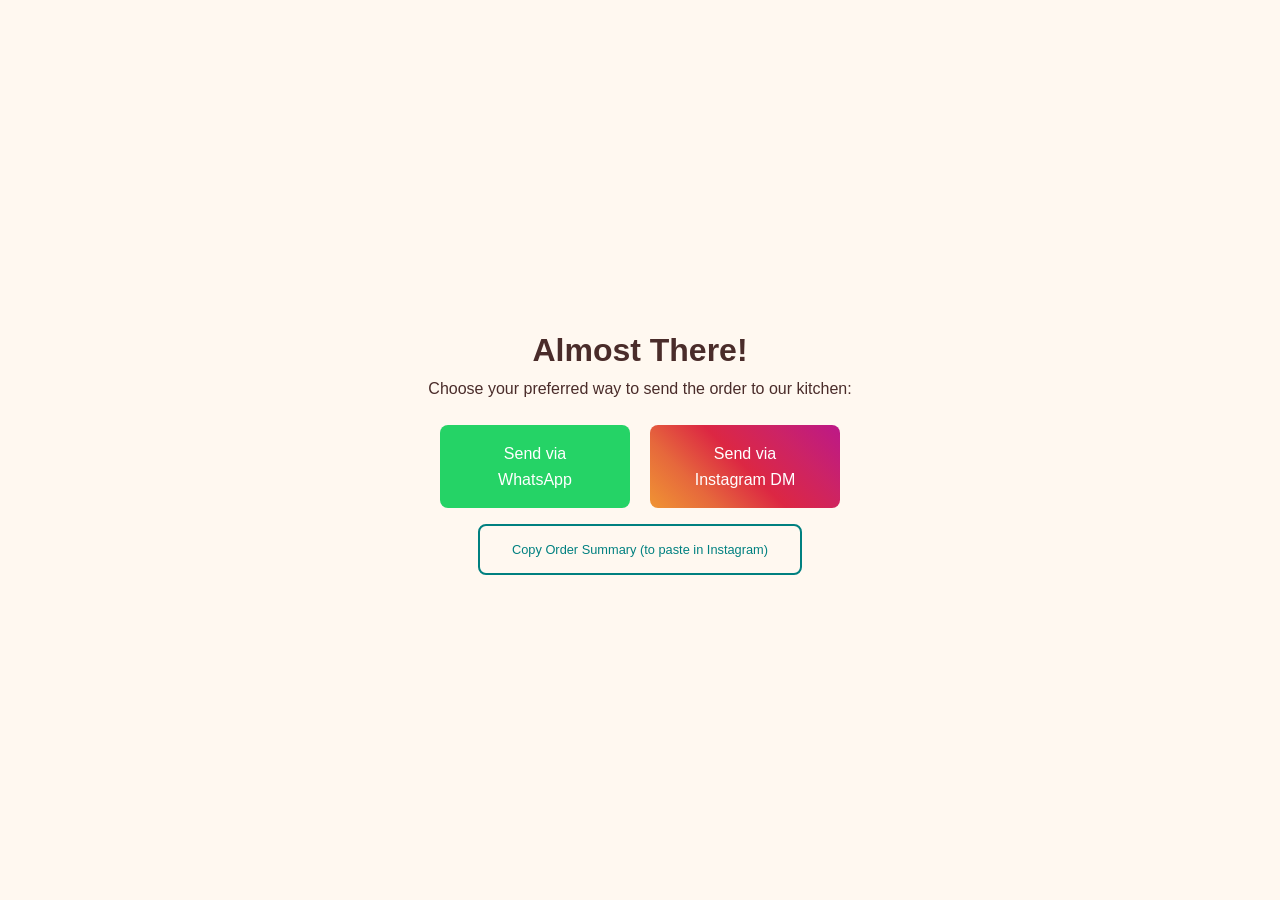
<file: success.html>
<!doctype html>
<html lang="en">
  <head>
    <meta charset="UTF-8" />
    <meta name="viewport" content="width=device-width, initial-scale=1.0" />
    <title>Order Received | Cake & Co.</title>
    <link rel="stylesheet" href="style.css" />
    <style>
      .success-page {
        height: 100vh;
        display: flex;
        flex-direction: column;
        justify-content: center;
        align-items: center;
        text-align: center;
        background-color: var(--body-color);
      }
      .container
      {
        display: flex;
        flex-direction: column;
        align-items: center;
      }
      .container .link
      {
        display: flex;
        flex-direction: row;
        gap: 20px;
        width: 100%;
        max-width: 400px;
        align-items: center;
      }
    </style>
  </head>
  <body>
    <div class="success-page container">
      <h1>Almost There!</h1>
      <p>Choose your preferred way to send the order to our kitchen:</p>

      <div class="link">
            <a
            id="whatsapp-link"
            href="#"
            class="button wa-btn"
            style="background-color: #25d366; width: 100%;">
            Send via WhatsApp
            </a>
            <a
                id="instagram-link"
                href="#"
                target="_blank"
                class="button ig-btn"
                style="
                background: linear-gradient(
                    45deg,
                    #f09433,
                    #e6683c,
                    #dc2743,
                    #cc2366,
                    #bc1888
                );
                width: 100%;
                ">
                Send via Instagram DM
            </a>
    </div>

      <button
        id="copy-btn"
        class="button secondary-btn"
        style="margin-top: 1rem; font-size: 0.8rem"
      >
        Copy Order Summary (to paste in Instagram)
      </button>
    </div>
  </body>
  <script>
    document.addEventListener("DOMContentLoaded", () => {
      const orderData = JSON.parse(sessionStorage.getItem("pendingOrder"));
      if (!orderData) return;

      const myWANumber = "+91-7099553105"; //  REPLACE WITH YOUR ACTUAL WHATSAPP NUMBER
      const myIGUsername =
        "cakeandcoguwahati"; // REPLACE WITH YOUR ACTUAL IG USERNAME

      // 1. Prepare the raw text for WhatsApp and Clipboard
      const rawMessage =
        `*Cake & Co. Order Details* \n` +
        `--------------------------\n` +
        `Name: ${orderData.name}\n` +
        `Flavor: ${orderData.flavor}\n` +
        `Weight: ${orderData.weight}\n` +
        `Location: ${orderData.location}\n` +
        `Notes: ${orderData.msg}`;

      // 2. Set WhatsApp Link (Encodes full message)
      const waUrl = `https://api.whatsapp.com/send?phone=${myWANumber}&text=${encodeURIComponent(rawMessage)}`;
      document.getElementById("whatsapp-link").href = waUrl;

      // 3. Set Instagram DM Link (Opens your specific chat)
      // This link triggers the "Direct Message" screen in the IG App
      const igUrl = `https://ig.me/m/${myIGUsername}`;
      document.getElementById("instagram-link").href = igUrl;

      // 4. Copy to Clipboard Feature
      document.getElementById("copy-btn").addEventListener("click", () => {
        navigator.clipboard.writeText(rawMessage).then(() => {
          alert("Order summary copied! Now paste it in your Instagram DM.");
        });
      });
    });
  </script>
</html>
</file>
<file: style.css>
:root {
    --first-color: #008080; /* Teal */
    --text-color: #4A2C2A; /* Dark Chocolate */
    --body-color: #FFF8F0; /* Cream */
    --container-color: #FFFFFF;
}

* { box-sizing: border-box; padding: 0; margin: 0; }

body {
    font-family: 'Poppins', sans-serif;
    background-color: var(--body-color);
    color: var(--text-color);
    line-height: 1.6;
}

.container { max-width: 1024px; margin: 0 auto; padding: 0 1.5rem; }

.section { padding: 4.5rem 0 2rem; }

.section-title {
    text-align: center;
    font-family: 'Playfair Display', serif;
    font-size: 2rem;
    margin-bottom: 2rem;
}

/* Header */
.header { 
    width: 100%; 
    background: inherit; 
    position: fixed; 
    top: 0; 
    left: 0; 
    z-index: 100; 
    transition: .4s; 
    padding: 10px;
}
.nav { 
    height: 4rem; 
    display: flex; 
    justify-content: space-between; 
    align-items: center; 
}
.logo { 
    font-family: 'Playfair Display', serif; 
    font-weight: bold; 
    text-decoration: none; 
    color: var(--first-color); 
    font-size: 1.5rem; 
}

.nav-list { 
    display: flex; 
    list-style: none; 
    gap: 2rem; 
}
.nav-menu { 
    display: flex; 
    align-items: center; 
}
.nav-list a { 
    text-decoration: none; 
    color: var(--text-color); 
    font-weight: 600; 
}

/* Hero */
.hero { 
    position: relative; 
    background: inherit;
}
.hero .video {
    position: absolute;
    top: 0;
    left: 0;
    width: 100%;
    height: 100%;
    overflow: hidden;
    z-index: -1;
}
.hero .video video {
    width: 100%;
    height: 100%;
    object-fit: cover;
    filter: brightness(0.7);
}
.hero-container { 
    display: grid; 
    grid-template-columns: 1fr 1fr; 
    align-items: center; 
    gap: 2rem; 
    height: 80vh; 
}
.hero-title { 
    color: var(--container-color);
    font-family: 'Playfair Display', serif; 
    font-size: 3.5rem; 
    line-height: 1.2; 
    margin-top: 150px;
    margin-bottom: 1rem; 
}
.hero-data
{
    color: var(--container-color);
}
.hero-img-div { 
    display: flex; 
    justify-content: center; 
    align-items: center; 
}
.hero-img-div img{ 
    width: 100%; 
    height: 50vh;
    border-radius: 1rem; 
    object-fit: cover; 
}
.button { 
    display: inline-block; 
    background: var(--first-color); 
    color: white; 
    padding: 1rem 2rem; 
    border-radius: .5rem; 
    text-decoration: none; 
    margin-top: 1.5rem; 
}

/* Menu Grid */
.menu-grid { 
    display: grid; 
    grid-template-columns: repeat(auto-fit, minmax(250px, 1fr)); gap: 1.5rem; 
}
.menu-card { 
    background: var(--container-color); 
    padding: 2rem; 
    border-radius: 1rem; text-align: center; 
    box-shadow: 0 4px 15px rgba(0,0,0,0.05); 
}
/* Menu Grid Specifics */
.hidden-item {
    display: none; /* Hidden by default */
}

.load-more-container {
    text-align: center;
    margin-top: 3rem;
}

.secondary-btn {
    background: transparent;
    border: 2px solid var(--first-color);
    color: var(--first-color);
    transition: 0.3s;
}

.secondary-btn:hover {
    background: var(--first-color);
    color: #fff;
}

/* For smooth appearance when items are revealed */
.menu-card.fade-in {
    animation: fadeIn 0.6s forwards;
}

.menu-card .card-img {
    width: 100%;
    height: 150px;
    margin-bottom: 1rem;
    border-radius: 0.5rem;
    overflow: hidden;
}
.menu-card .card-img img {
    width: 100%;
    height: 100%;
    object-fit: cover;
}
@keyframes fadeIn {
    from { opacity: 0; transform: translateY(20px); }
    to { opacity: 1; transform: translateY(0); }
}

/* Theme Button Style */
.theme-btn {
    background: none;
    border: 2px solid var(--first-color);
    color: var(--first-color);
    padding: 5px 10px;
    border-radius: 20px;
    cursor: pointer;
    font-size: 1.2rem;
    margin-left: 1rem;
}

[data-theme="dark"] {
    /* Night Mode Palette */
    --first-color: #4db6ac; 
    --text-color: #F3E5AB; 
    --body-color: #1A1212; /* Dark Cocoa */
    --container-color: #FFFFFF;
}

.wa-btn { 
    background-color: #676f6a; 
} /* WhatsApp Green */
.ig-btn { 
    background: linear-gradient(45deg, #f09433, #e6683c, #dc2743, #cc2366, #bc1888); }

/* Ensure other elements use variables */
.menu-card { 
    background: var(--container-color); 
    color: var(--text-color); 
}


.order-container {
    background: var(--container-color);
    padding: 2.5rem;
    border-radius: 1.5rem;
    max-width: 700px;
    margin: 0 auto;
    box-shadow: 0 10px 30px rgba(0,0,0,0.1);
}

.order-form { display: grid; gap: 1.2rem; }

.form-group {
    display: grid;
    grid-template-columns: 1fr 1fr;
    gap: 1rem;
}

input, select, textarea {
    width: 100%;
    padding: 1rem;
    border-radius: 0.5rem;
    border: 1px solid rgba(0,0,0,0.1);
    background: var(--body-color);
    color: var(--text-color);
    font-family: inherit;
}

[data-theme="dark"] input, 
[data-theme="dark"] select, 
[data-theme="dark"] textarea {
    border: 1px solid rgba(255,255,255,0.1);
}

.order-btn {
    width: 100%;
    border: none;
    cursor: pointer;
    font-size: 1rem;
    font-weight: 600;
    transition: transform 0.3s;
}

.order-btn:hover { transform: translateY(-3px); }

@media screen and (max-width: 500px) {
    .form-group { grid-template-columns: 1fr; }
}
/* Responsive */
@media screen and (max-width: 768px) {
    .hero-container { grid-template-columns: 1fr; text-align: center; height: auto; }
    .hero-title { font-size: 2.5rem; }
}
</file>
